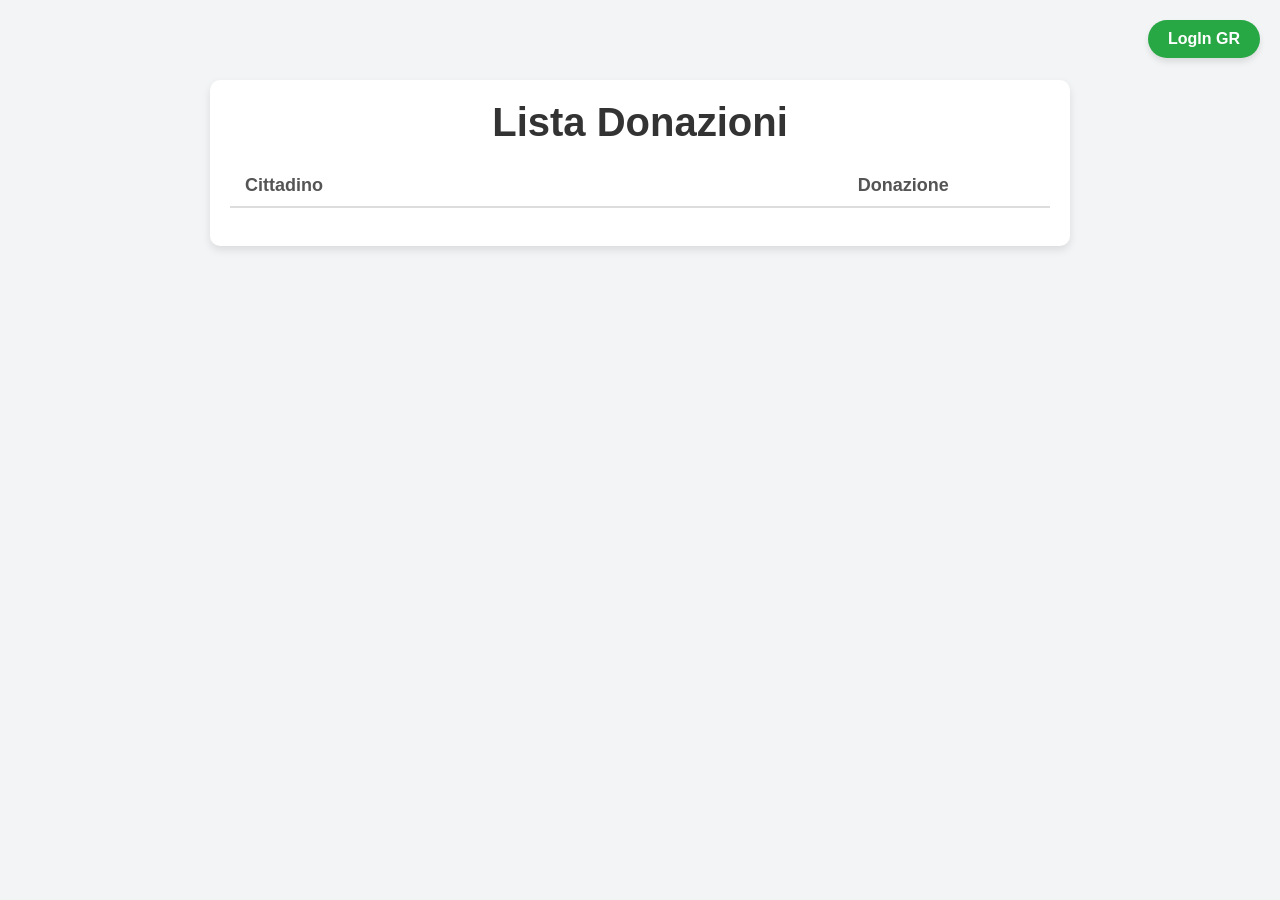
<file: index.html>
<!DOCTYPE html>
<html lang="en">
<head>
    <meta charset="UTF-8">
    <meta name="viewport" content="width=device-width, initial-scale=1.0">
    <link href="style.css" rel="stylesheet">
    <title>Lista Donazioni - GoldRelax</title>
    <link rel="icon" href="LogoGoldRelax.ico" type="image/x-icon">
</head>
<body>
    <a href="direzione.html" class="bottone-verde">LogIn GR</a>
    <div class="contenitore">
        <h1 class="listaClienti">Lista Donazioni</h1>

        <div class="intestazione">
            <span class="campo-nome">Cittadino</span>
            <span class="campo-donazione">Donazione</span>
        </div>

        <!-- Elenco Clienti -->
        <ul id="elenco-clienti" class="elenco-clienti">
            <!-- Gli elementi saranno aggiunti dinamicamente -->
        </ul>
    </div>

    <script src="script.js"></script>  <!-- Il tuo script JS -->
</body>
</html>
</file>
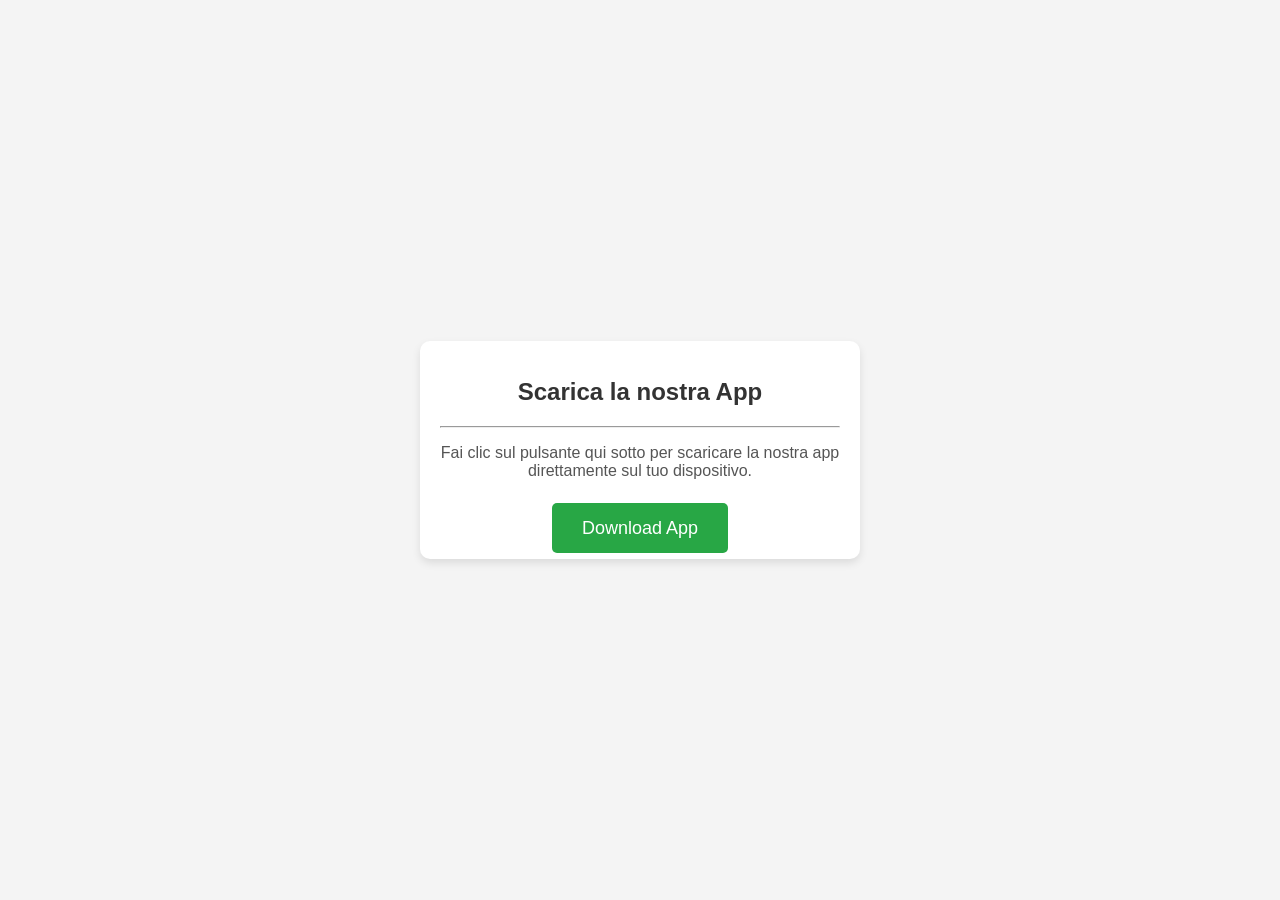
<file: app.html>
<!DOCTYPE html>
<html lang="it">
<head>
    <meta charset="UTF-8">
    <meta name="viewport" content="width=device-width, initial-scale=1.0">
    <meta http-equiv="X-UA-Compatible" content="ie=edge">
    <link rel="icon" href="LogoGoldRelax.ico" type="image/x-icon">
    <title>Download App</title>
    <style>
        body {
            font-family: Arial, sans-serif;
            background-color: #f4f4f4;
            margin: 0;
            padding: 0;
            display: flex;
            justify-content: center;
            align-items: center;
            height: 100vh;
        }

        .container {
            text-align: center;
            padding: 20px;
            background-color: #fff;
            box-shadow: 0 4px 8px rgba(0, 0, 0, 0.1);
            border-radius: 10px;
            max-width: 400px;
            width: 100%;
        }

        h1 {
            color: #333;
            font-size: 24px;
            margin-bottom: 20px;
        }

        p {
            color: #555;
            font-size: 16px;
            margin-bottom: 20px;
        }

        .download-btn {
            background-color: #28a745;
            color: #fff;
            font-size: 18px;
            padding: 15px 30px;
            border: none;
            border-radius: 5px;
            cursor: pointer;
            transition: background-color 0.3s;
            text-decoration: none;
        }

        .download-btn:hover {
            background-color: #FFD700;
        }

        /* Media query for mobile responsiveness */
        @media (max-width: 768px) {
            h1 {
                font-size: 20px;
            }

            p {
                font-size: 14px;
            }

            .download-btn {
                font-size: 16px;
                padding: 12px 25px;
            }
        }
    </style>
</head>
<body>
    <div class="container">
        <h1>Scarica la nostra App</h1><hr>
        <p>Fai clic sul pulsante qui sotto per scaricare la nostra app direttamente sul tuo dispositivo.</p><br>
        <a href="https://www.goldrelax.it/GoldRelax.apk" class="download-btn" download>Download App</a><br>
    </div>
</body>
</html>
</file>
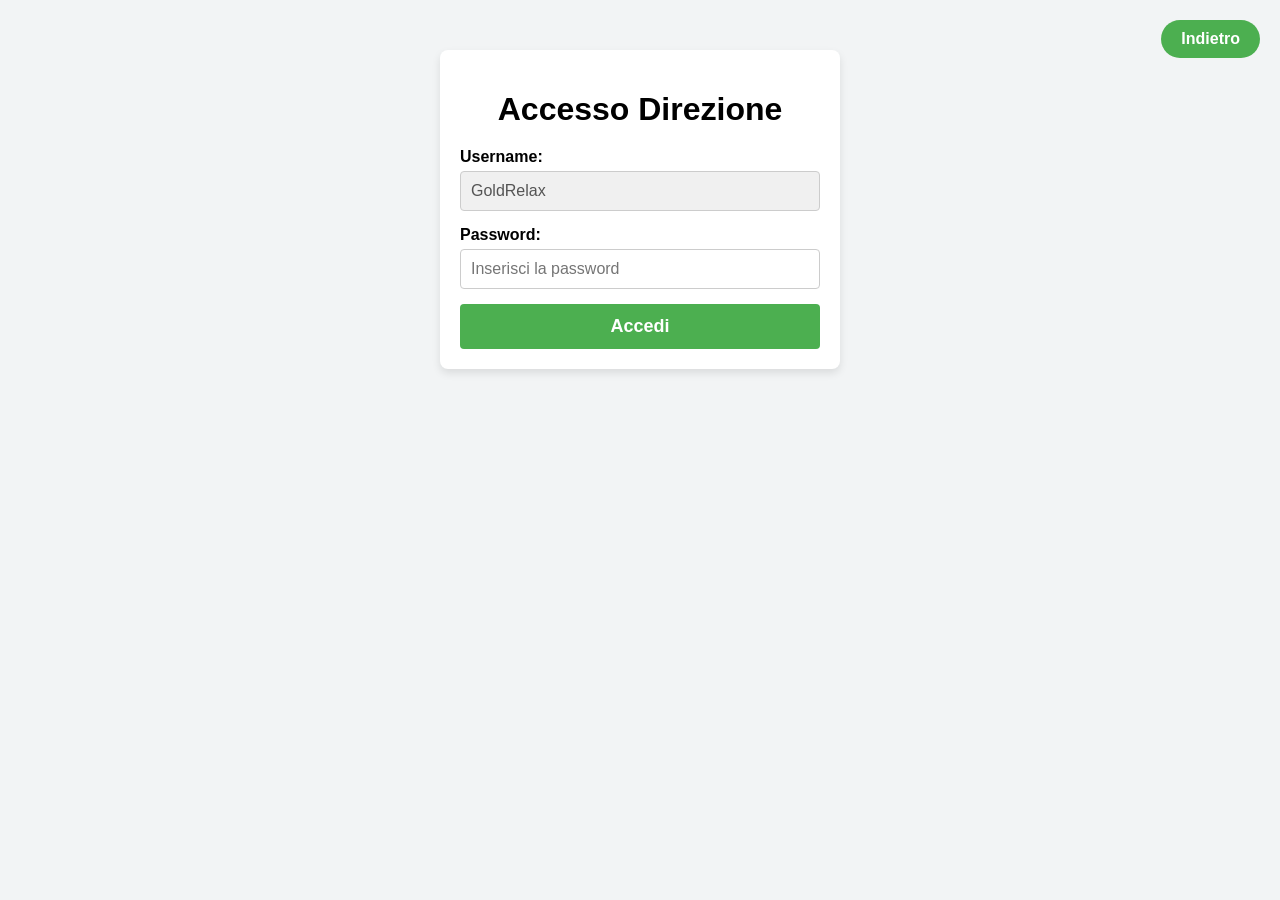
<file: direzione.html>
<!DOCTYPE html>
<html lang="it">
<head>
    <meta charset="UTF-8">
    <meta name="viewport" content="width=device-width, initial-scale=1.0">
    <link href="direzione.css" rel="stylesheet">
    <title>Direzione - GoldRelax</title>
    <link rel="icon" href="LogoGoldRelax.ico" type="image/x-icon">
</head>
<body>
    <a href="index.html" class="bottone-verde">Indietro</a>
    <div class="contenitore">
        <h1 class="listaClienti">Accesso Direzione</h1>

        <form action="javascript:void(0)" method="POST" id="form-login">
            <div class="campo">
                <label for="username">Username:</label>
                <input type="text" id="username" value="GoldRelax" disabled>
            </div>

            <div class="campo">
                <label for="password">Password:</label>
                <input type="password" id="password" placeholder="Inserisci la password" required>
            </div>

            <button type="submit" class="bottone">Accedi</button>
        </form>
    </div>
</body>
</html>
</file>
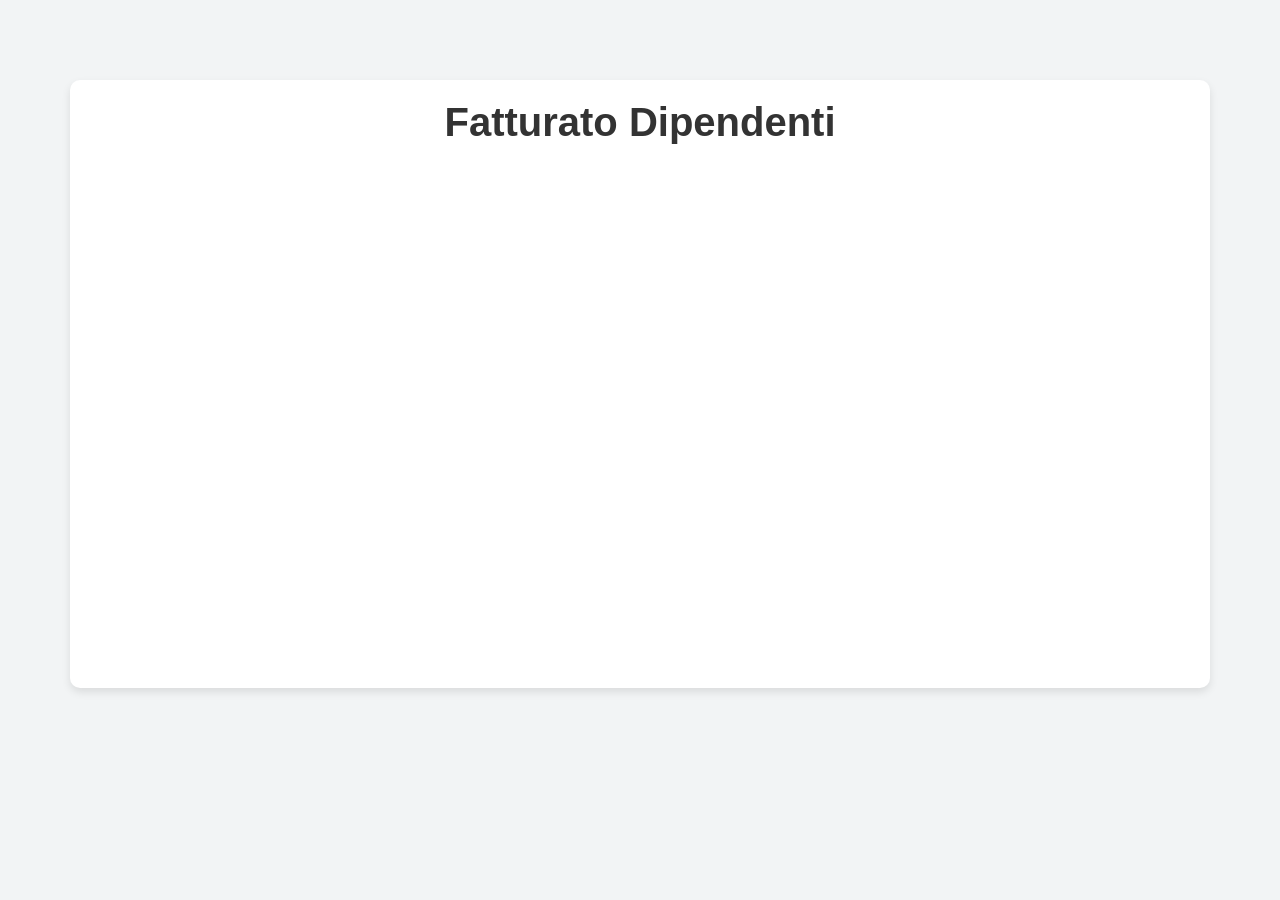
<file: fatturato.html>
<!DOCTYPE html>
<html lang="en">
<head>
    <meta charset="UTF-8">
    <meta name="viewport" content="width=device-width, initial-scale=1.0">
    <link href="fatturato.css" rel="stylesheet">
    <title>Fatturato Dipendenti - GoldRelax</title>
    <link rel="icon" href="LogoGoldRelax.ico" type="image/x-icon">
</head>
<body>
    <div class="contenitore">
        <h1 class="fatturato">Fatturato Dipendenti</h1>
        <center><iframe width="840" height="519" seamless frameborder="0" scrolling="no" src="https://docs.google.com/spreadsheets/d/e/2PACX-1vRlP20BH8Jk2bk8x_gWLGK8-v4jc5IBhOBhaYH278rplykQB_MTFdPukPitJl9qvFGBAMP934DKK4nK/pubchart?oid=1367550440&amp;format=interactive"></iframe></center>
    </div>
</body>
</html>
</file>
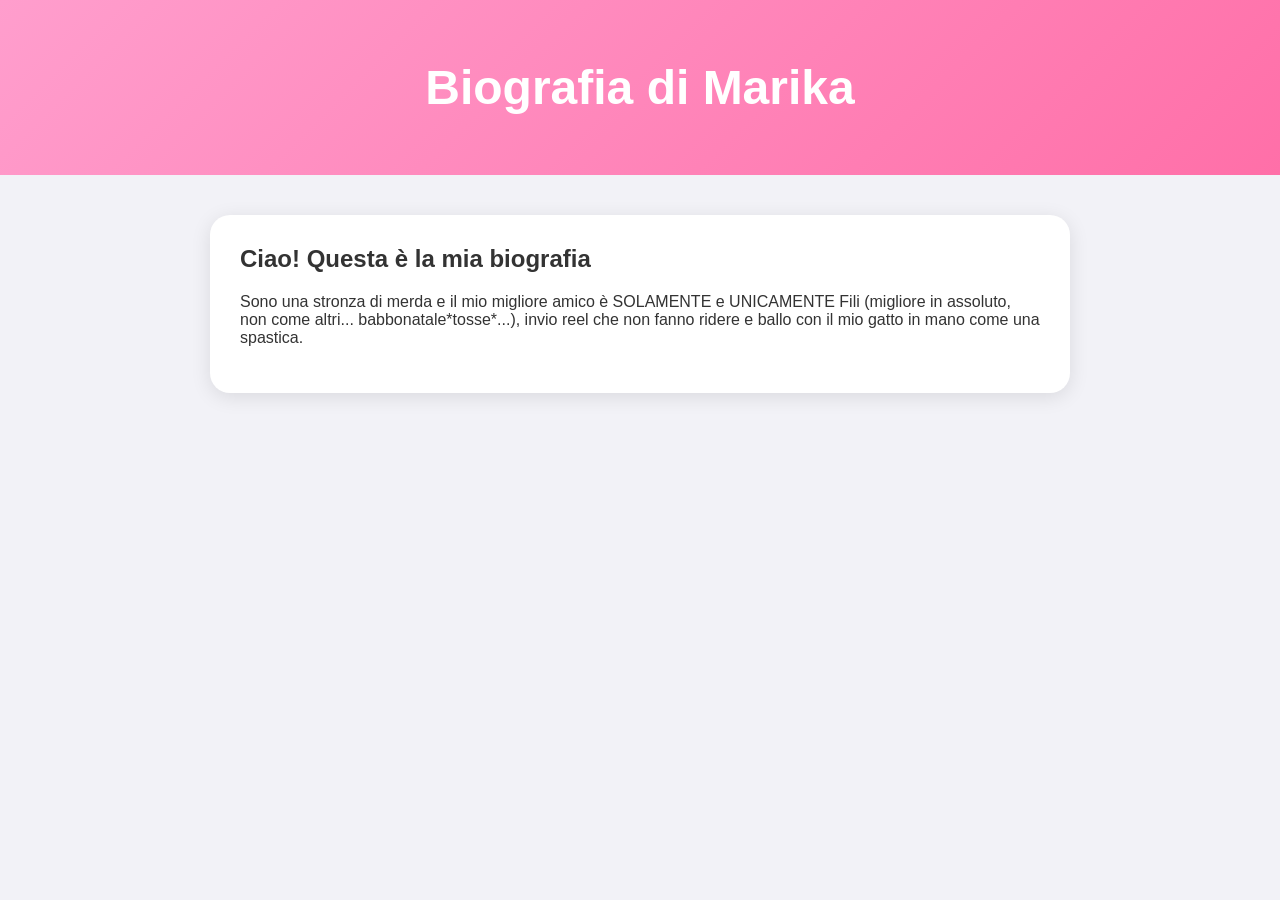
<file: marika.html>
<!DOCTYPE html>
<html lang="it">
<head>
    <meta charset="UTF-8">
    <meta name="viewport" content="width=device-width, initial-scale=1.0">
    <title>Biografia di Marika</title>
    <style>
        body {
            margin: 0;
            font-family: Arial, Helvetica, sans-serif;
            background: #f2f2f7;
            color: #333;
        }
        .header {
            background: linear-gradient(135deg, #ff9ecd, #ff6fa8);
            padding: 60px 20px;
            text-align: center;
            color: white;
        }
        .header h1 {
            margin: 0;
            font-size: 3rem;
        }
        .container {
            max-width: 800px;
            margin: 40px auto;
            background: white;
            padding: 30px;
            border-radius: 20px;
            box-shadow: 0 4px 20px rgba(0,0,0,0.1);
        }
        h2 {
            margin-top: 0;
        }
            @media (max-width: 600px) {
            .header h1 { font-size: 2.2rem; }
            .container { margin: 20px; padding: 20px; }
        }
    </style>
</head>
<body>
    <div class="header">
        <h1>Biografia di Marika</h1>
    </div>

    <div class="container">
        <h2>Ciao! Questa è la mia biografia</h2>
        <p>Sono una stronza di merda e il mio migliore amico è SOLAMENTE e UNICAMENTE Fili (migliore in assoluto, non come altri... babbonatale*tosse*...), invio reel che non fanno ridere e ballo con il mio gatto in mano come una spastica.</p>
    </div>
</body>
</html>
</file>
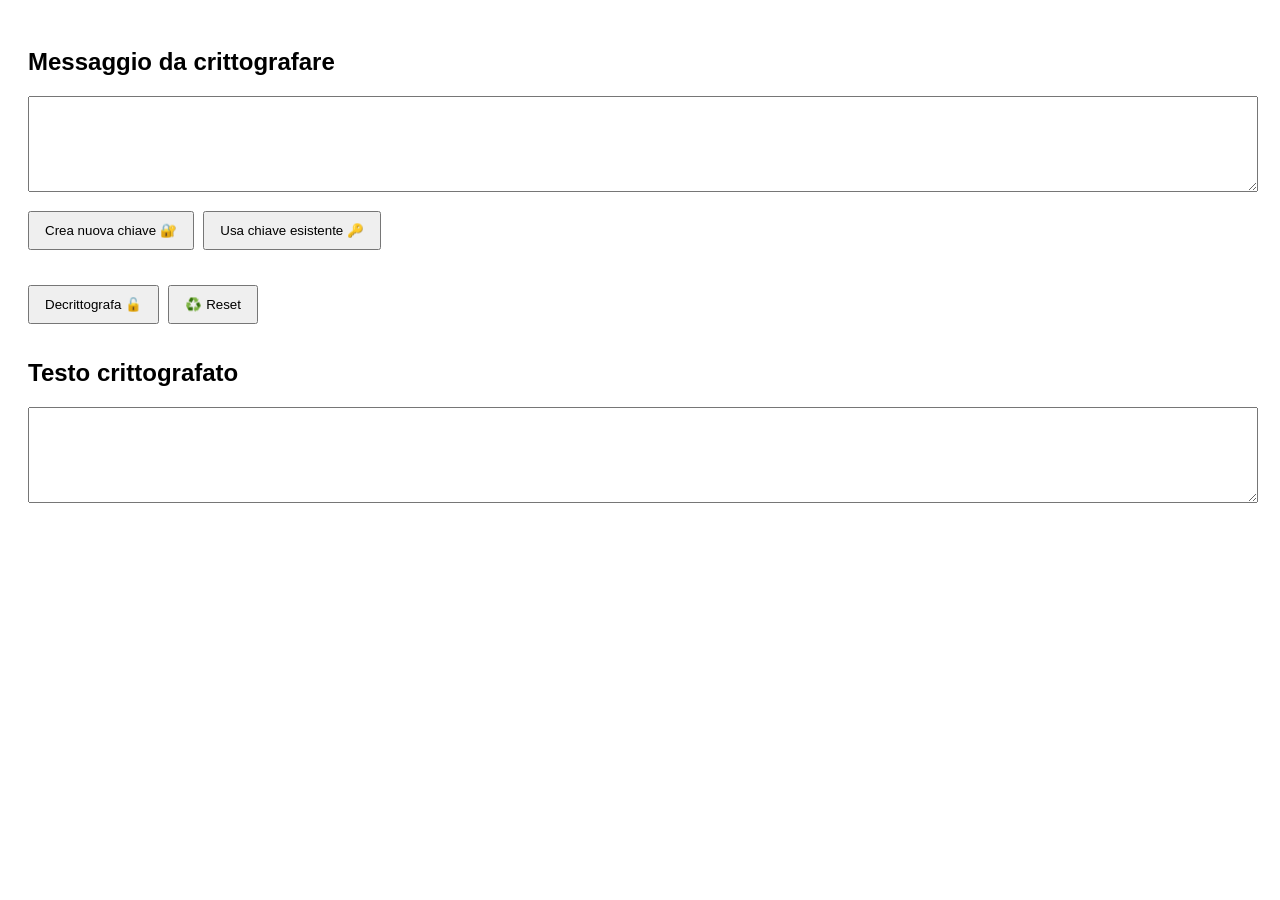
<file: segreto.html>
<!DOCTYPE html>
<html lang="it">
<head>
<meta charset="UTF-8">
<meta name="viewport" content="width=device-width, initial-scale=1.0">
<title>Crittografia Testo</title>
<style>
body { font-family: Arial, sans-serif; padding: 20px; }
textarea { width: 100%; margin-bottom: 10px; }
button { margin: 5px 5px 15px 0; padding: 10px 15px; }
#keyOptions { margin-bottom: 15px; }
</style>
</head>
<body>
<h2>Messaggio da crittografare</h2>
<textarea id="inputText" rows="6"></textarea>
<br>

<div id="keyOptions">
    <button onclick="encryptWithNewKey()">Crea nuova chiave 🔐</button>
    <button onclick="encryptWithExistingKey()">Usa chiave esistente 🔑</button>
</div>

<button onclick="decryptMessage()">Decrittografa 🔓</button>
<button onclick="resetPage()">♻️ Reset</button>

<h2>Testo crittografato</h2>
<textarea id="outputText" rows="6"></textarea>
<br>
<input type="file" id="keyFile" style="display:none">

<script>
// ---------------- Utils Base64 <-> ArrayBuffer ----------------
function arrayBufferToBase64(buffer) {
    let binary = '';
    const bytes = new Uint8Array(buffer);
    const chunkSize = 0x8000;
    for (let i = 0; i < bytes.length; i += chunkSize) {
        const chunk = bytes.subarray(i, i + chunkSize);
        binary += String.fromCharCode(...chunk);
    }
    return btoa(binary);
}

function base64ToArrayBuffer(base64) {
    const binary = atob(base64);
    const len = binary.length;
    const bytes = new Uint8Array(len);
    for (let i = 0; i < len; i++) {
        bytes[i] = binary.charCodeAt(i);
    }
    return bytes.buffer;
}

// ---------------- Key Functions ----------------
async function generateKey() {
    return window.crypto.subtle.generateKey(
        { name: "AES-GCM", length: 256 },
        true,
        ["encrypt", "decrypt"]
    );
}

async function exportKey(key) {
    const raw = await window.crypto.subtle.exportKey("raw", key);
    const blob = new Blob([raw], {type: "application/octet-stream"});
    const url = URL.createObjectURL(blob);
    const a = document.createElement("a");
    a.href = url;
    a.download = "key.key";
    document.body.appendChild(a);
    a.click();
    document.body.removeChild(a);
}

async function importKey(file) {
    const arrayBuffer = await file.arrayBuffer();
    return window.crypto.subtle.importKey(
        "raw",
        arrayBuffer,
        { name: "AES-GCM" },
        true,
        ["encrypt", "decrypt"]
    );
}

function selectFile() {
    return new Promise((resolve) => {
        const input = document.getElementById("keyFile");
        input.onchange = () => resolve(input.files[0]);
        input.click();
    });
}

// ---------------- Encryption Functions ----------------
async function performEncryption(key) {
    const text = document.getElementById("inputText").value;
    if (!text) { alert("Inserisci un messaggio"); return; }

    const enc = new TextEncoder();
    const iv = window.crypto.getRandomValues(new Uint8Array(12));
    const ciphertext = await window.crypto.subtle.encrypt(
        { name: "AES-GCM", iv: iv },
        key,
        enc.encode(text)
    );

    const combined = new Uint8Array(iv.byteLength + ciphertext.byteLength);
    combined.set(iv, 0);
    combined.set(new Uint8Array(ciphertext), iv.byteLength);

    document.getElementById("outputText").value = arrayBufferToBase64(combined);
}

// ---------------- Encryption Handlers ----------------
async function encryptWithNewKey() {
    const key = await generateKey();
    await exportKey(key);
    await performEncryption(key);
}

async function encryptWithExistingKey() {
    const file = await selectFile();
    if (!file) return;
    const key = await importKey(file);
    await performEncryption(key);
}

// ---------------- Decryption ----------------
async function decryptMessage() {
    const text = document.getElementById("outputText").value;
    if (!text) { alert("Inserisci il testo crittografato"); return; }

    const file = await selectFile();
    if (!file) return;
    const key = await importKey(file);

    try {
        const combinedBuffer = base64ToArrayBuffer(text);
        const combined = new Uint8Array(combinedBuffer);
        const iv = combined.slice(0, 12);
        const data = combined.slice(12);

        const decrypted = await window.crypto.subtle.decrypt(
            { name: "AES-GCM", iv: iv },
            key,
            data
        );

        document.getElementById("inputText").value = new TextDecoder().decode(decrypted);
        alert("Decrittografia completata!");
    } catch(e) {
        alert("Errore nella decrittografia: " + e);
    }
}

// ---------------- Reset ----------------
function resetPage() {
    location.reload();
}
</script>
</body>
</html>
</file>
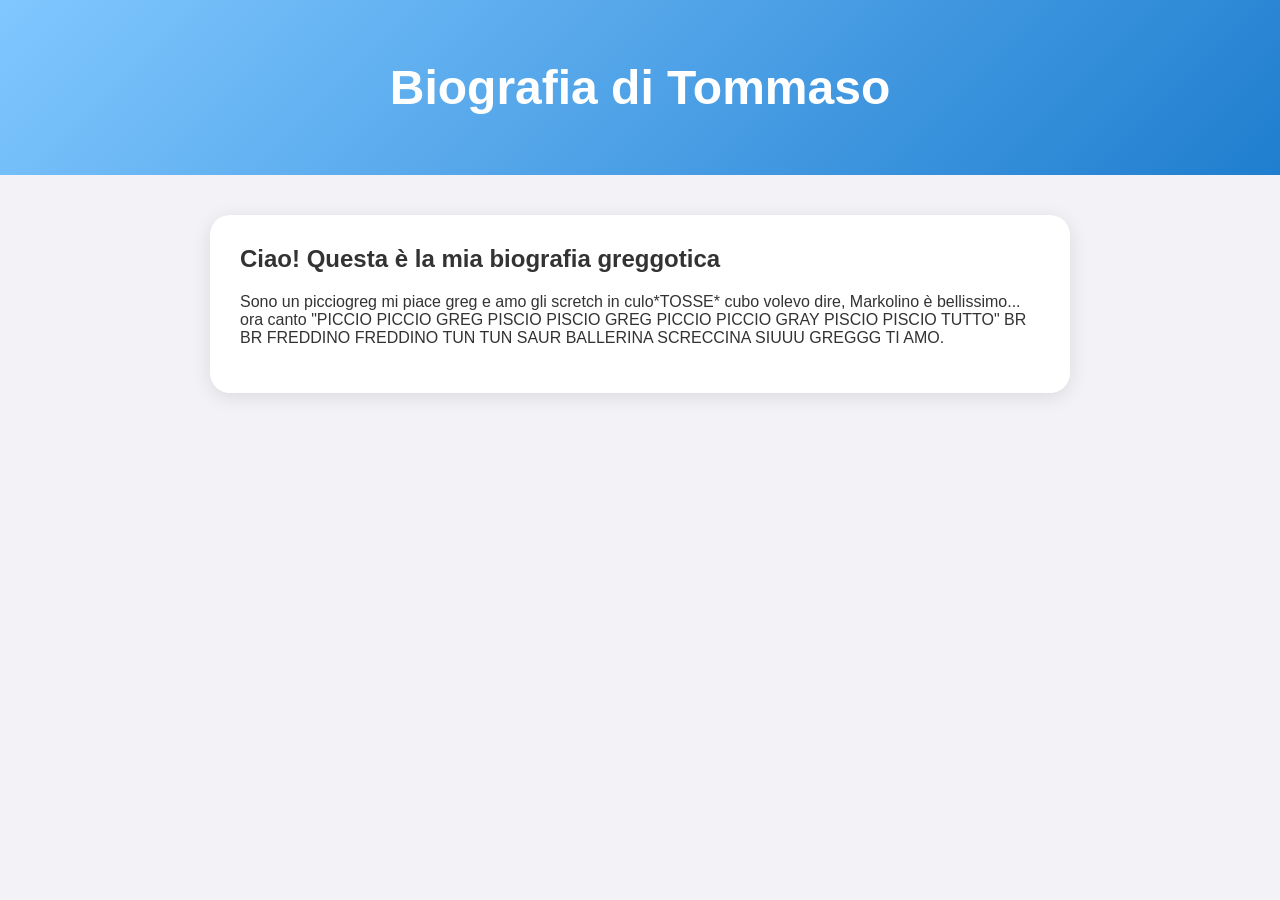
<file: tommaso.html>
<!DOCTYPE html>
<html lang="it">
<head>
    <meta charset="UTF-8">
    <meta name="viewport" content="width=device-width, initial-scale=1.0">
    <title>Biografia di Tommaso</title>
    <style>
        body {
            margin: 0;
            font-family: Arial, Helvetica, sans-serif;
            background: #f2f2f7;
            color: #333;
        }
        .header {
            background: linear-gradient(135deg, #80c7ff, #1f7ecf);
            padding: 60px 20px;
            text-align: center;
            color: white;
        }
        .header h1 {
            margin: 0;
            font-size: 3rem;
        }
        .container {
            max-width: 800px;
            margin: 40px auto;
            background: white;
            padding: 30px;
            border-radius: 20px;
            box-shadow: 0 4px 20px rgba(0,0,0,0.1);
        }
        h2 {
            margin-top: 0;
        }
            @media (max-width: 600px) {
            .header h1 { font-size: 2.2rem; }
            .container { margin: 20px; padding: 20px; }
        }
    </style>
</head>
<body>
    <div class="header">
        <h1>Biografia di Tommaso</h1>
    </div>

    <div class="container">
        <h2>Ciao! Questa è la mia biografia greggotica</h2>
        <p>Sono un picciogreg mi piace greg e amo gli scretch in culo*TOSSE* cubo volevo dire, Markolino è bellissimo... ora canto "PICCIO PICCIO GREG PISCIO PISCIO GREG PICCIO PICCIO GRAY PISCIO PISCIO TUTTO" BR BR FREDDINO FREDDINO TUN TUN SAUR BALLERINA SCRECCINA SIUUU GREGGG TI AMO.</p>
    </div>
</body>
</html>
</file>
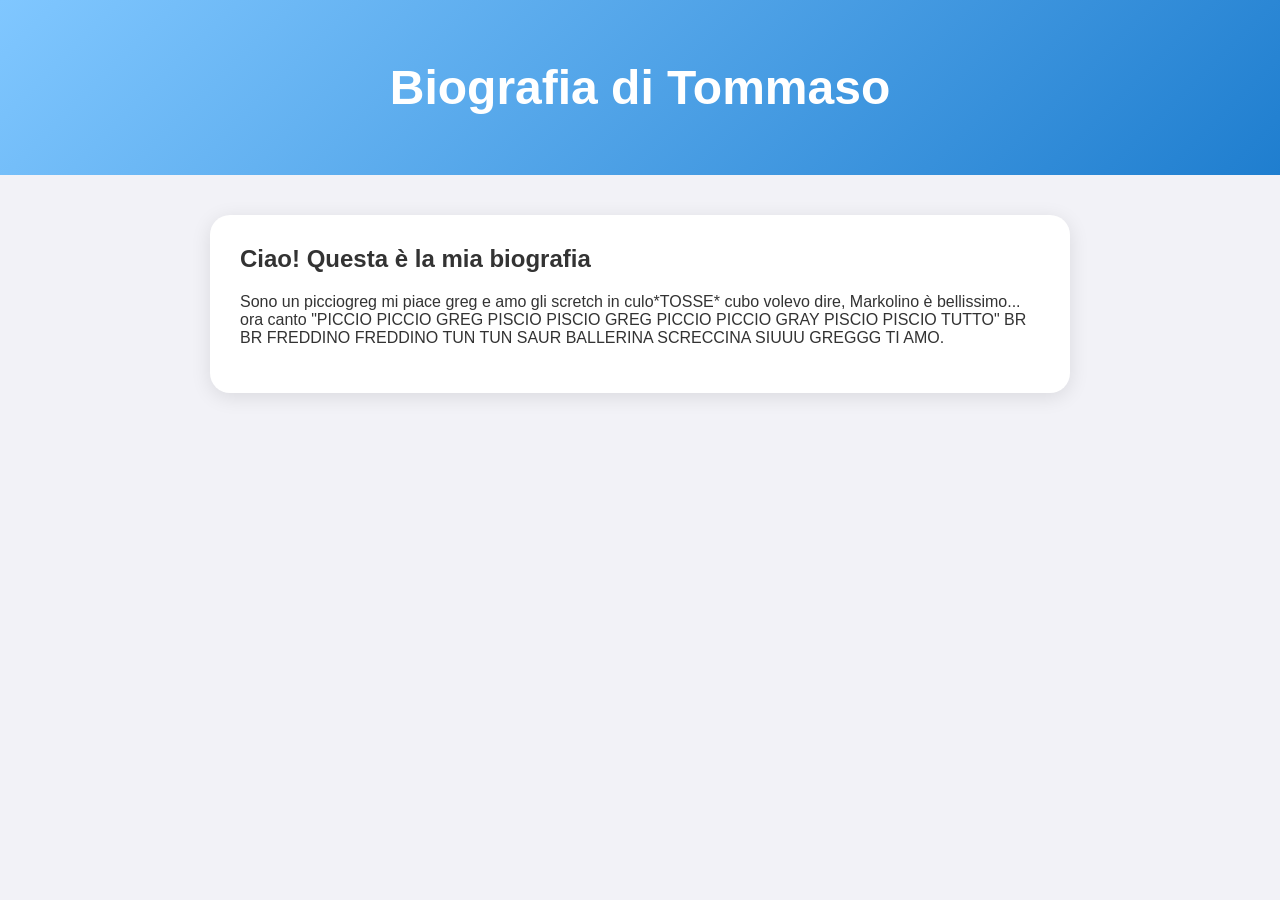
<file: tommato.html>
<!DOCTYPE html>
<html lang="it">
<head>
    <meta charset="UTF-8">
    <meta name="viewport" content="width=device-width, initial-scale=1.0">
    <title>Biografia di Tommaso</title>
    <style>
        body {
            margin: 0;
            font-family: Arial, Helvetica, sans-serif;
            background: #f2f2f7;
            color: #333;
        }
        .header {
            background: linear-gradient(135deg, #80c7ff, #1f7ecf);
            padding: 60px 20px;
            text-align: center;
            color: white;
        }
        .header h1 {
            margin: 0;
            font-size: 3rem;
        }
        .container {
            max-width: 800px;
            margin: 40px auto;
            background: white;
            padding: 30px;
            border-radius: 20px;
            box-shadow: 0 4px 20px rgba(0,0,0,0.1);
        }
        h2 {
            margin-top: 0;
        }
            @media (max-width: 600px) {
            .header h1 { font-size: 2.2rem; }
            .container { margin: 20px; padding: 20px; }
        }
    </style>
</head>
<body>
    <div class="header">
        <h1>Biografia di Tommaso</h1>
    </div>

    <div class="container">
        <h2>Ciao! Questa è la mia biografia</h2>
        <p>Sono un picciogreg mi piace greg e amo gli scretch in culo*TOSSE* cubo volevo dire, Markolino è bellissimo... ora canto "PICCIO PICCIO GREG PISCIO PISCIO GREG PICCIO PICCIO GRAY PISCIO PISCIO TUTTO" BR BR FREDDINO FREDDINO TUN TUN SAUR BALLERINA SCRECCINA SIUUU GREGGG TI AMO.</p>
    </div>
</body>
</html>
</file>
<file: style.css>
/* Stile generale */
body {
    background-color: #F2F4F5; /* Sfondo grigio chiaro */
    font-family: Arial, sans-serif;
    margin: 0;
    padding: 0;
    display: flex;
    flex-direction: column;
    align-items: center;
}

/* Bottone verde */
.bottone-verde {
    position: absolute;
    top: 20px; /* Spazio dall'alto */
    right: 20px; /* Spazio dalla destra */
    background-color: #28a745; /* Verde */
    color: #ffffff; /* Testo bianco */
    text-decoration: none;
    padding: 10px 20px;
    font-size: 16px;
    border-radius: 20px; /* Bordi arrotondati */
    font-weight: bold;
    transition: background-color 0.3s ease; /* Effetto hover */
    box-shadow: 0 4px 6px rgba(0, 0, 0, 0.1); /* Ombreggiatura */
}

.bottone-verde:hover {
    background-color: #FFD700; /* Verde scuro */
}

/* Contenitore principale */
.contenitore {
    background-color: #ffffff; /* Bianco */
    padding: 20px;
    border-radius: 10px; /* Bordi arrotondati */
    box-shadow: 0 4px 8px rgba(0, 0, 0, 0.1); /* Ombreggiatura */
    width: 820px;
    margin-top: 80px; /* Sposta il contenitore sotto il bottone */
    position: relative;
}

/* Titolo */
.listaClienti {
    margin: 0;
    font-family: 'Comic Sans MS', cursive, sans-serif;
    font-size: 40px;
    text-align: center;
    color: #333;
}

/* Intestazione */
.intestazione {
    display: flex;
    justify-content: space-between;
    font-size: 18px;
    font-weight: bold;
    color: #555;
    padding: 10px 15px;
    border-bottom: 2px solid #ddd; /* Linea di separazione */
    margin-top: 20px;
}

.campo-nome {
    flex: 2;
    text-align: left;
}

.campo-numero,
.campo-donazione {
    flex: 1;
    text-align: center;
}

/* Elenco */
.elenco-clienti {
    list-style: none; /* Rimuove i punti */
    padding: 0;
    margin-top: 10px;
    font-size: 18px;
    color: #555;
}

.elenco-clienti li {
    display: flex;
    justify-content: space-between;
    align-items: center;
    padding: 10px 15px;
    border-bottom: 1px solid #ddd; /* Separatore */
}

.elenco-clienti li:last-child {
    border-bottom: none; /* Rimuove il bordo dall'ultimo elemento */
}

.nome {
    flex: 2;
    text-align: left;
}

.numero,
.totale {
    flex: 1;
    text-align: center;
}

/* Responsività */
@media (max-width: 600px) {
    .contenitore {
        width: 90%;
        padding: 15px;
    }

    .intestazione {
        flex-direction: column;
        align-items: flex-start;
    }

    .campo-nome,
    .campo-numero,
    .campo-donazione {
        text-align: left;
    }

    .elenco-clienti li {
        flex-direction: column;
        align-items: flex-start;
    }

    .numero,
    .totale {
        text-align: left;
    }
}
</file>
<file: direzione.css>
/* Stili generali */
body {
    background-color: #F2F4F5;
    font-family: Arial, sans-serif;
    margin: 0;
    padding: 0;
}

.contenitore {
    background-color: white;
    margin: 50px auto;
    width: 100%;
    max-width: 400px; /* Imposta una larghezza massima */
    padding: 20px;
    border-radius: 8px;
    box-shadow: 0 4px 8px rgba(0, 0, 0, 0.1);
    box-sizing: border-box;
    position: relative; /* Necessario per il posizionamento assoluto del pulsante */
}

.listaClienti {
    font-family: 'Comic Sans MS', cursive, sans-serif;
    font-size: 32px;
    text-align: center;
    margin-bottom: 20px;
}

.campo {
    margin-bottom: 15px;
}

label {
    display: block;
    margin-bottom: 5px;
    font-weight: bold;
}

input[type="text"],
input[type="password"] {
    width: 100%;  /* Occupa tutta la larghezza */
    padding: 10px;
    font-size: 16px;
    border: 1px solid #ccc;
    border-radius: 4px;
    box-sizing: border-box;  /* Assicura che il padding non influenzi la larghezza */
}

input[type="text"]:disabled {
    background-color: #f0f0f0;
    cursor: not-allowed; /* Mostra che il campo è disabilitato */
}

button {
    width: 100%;
    padding: 12px;
    background-color: #4CAF50;
    color: white;
    font-size: 18px;
    border: none;
    border-radius: 4px;
    cursor: pointer;
    font-weight: bold; /* Rende il testo del pulsante in grassetto */
    box-sizing: border-box;
}

button:hover {
    background-color: #FFD700;
}

/* Bottone per tornare indietro */
.bottone-verde {
    display: inline-block;
    background-color: #4CAF50;
    color: white;
    padding: 10px 20px;
    font-size: 16px;
    text-decoration: none;
    border-radius: 20px;
    position: absolute;  /* Posiziona il bottone rispetto al contenitore */
    top: 20px;
    right: 20px; /* Sposta il bottone a destra */
    font-weight: bold; /* Rende il testo del pulsante in grassetto */
}

.bottone-verde:hover {
    background-color: #FFD700;
}

/* Sezione nascosta che apparirà dopo il login corretto */
.pagina-nascosta {
    margin-top: 20px;
    text-align: center;
    display: none; /* Di default è nascosta */
}

/* Media Queries per dispositivi mobili */
@media (max-width: 600px) {
    body {
        margin: 0;
        padding: 0;
    }

    .contenitore {
        margin: 10px; /* Meno margine sui dispositivi piccoli */
        width: 100%;  /* Occupa tutta la larghezza disponibile */
        padding: 15px;  /* Riduci il padding per dispositivi mobili */
    }

    .listaClienti {
        font-size: 24px;  /* Riduci la dimensione del titolo su schermi piccoli */
    }

    label {
        font-size: 14px;  /* Riduci la dimensione dei label */
    }

    .campo {
        margin-bottom: 10px; /* Riduci lo spazio tra i campi */
    }

    input[type="text"],
    input[type="password"] {
        font-size: 14px;  /* Riduci la dimensione del font nei campi di input */
        padding: 8px;  /* Riduci il padding dei campi */
    }

    button {
        font-size: 16px;  /* Riduci la dimensione del bottone */
        padding: 10px;  /* Riduci il padding del bottone */
    }

    .bottone-verde {
        top: 10px; /* Posiziona il bottone un po' più in alto su dispositivi piccoli */
        right: 10px; /* Posiziona più vicino al bordo destro su dispositivi piccoli */
    }
}

/* Media Queries per dispositivi mobili */
@media (max-width: 600px) {
    body {
        margin: 0;
        padding: 0;
    }

    .contenitore {
        margin: 10px; /* Margine ridotto */
        width: 100%;  /* Massimizza l'uso dello spazio disponibile */
        padding: 15px;  /* Riduci il padding */
        box-shadow: 0 2px 4px rgba(0, 0, 0, 0.1); /* Meno ombra */
    }

    .listaClienti {
        font-size: 24px;  /* Font più piccolo per adattarsi */
    }

    label {
        font-size: 14px;  /* Testo delle etichette più piccolo */
    }

    .campo {
        margin-bottom: 10px; /* Minore spazio tra i campi */
    }

    input[type="text"],
    input[type="password"] {
        font-size: 14px;  /* Font più piccolo */
        padding: 8px;  /* Riduci il padding */
    }

    button {
        font-size: 16px;  /* Bottoni più piccoli */
        padding: 10px;  /* Riduci il padding */
    }

    .bottone-verde {
        top: 10px; /* Avvicina il bottone al bordo superiore */
        right: 10px; /* Riduce la distanza dal bordo destro */
        padding: 8px 16px; /* Bottoni più piccoli */
        font-size: 14px; /* Font più piccolo */
    }
}

/* Media Queries per dispositivi molto piccoli */
@media (max-width: 400px) {
    .contenitore {
        margin: 5px; /* Margine minimo */
        padding: 10px; /* Riduci il padding */
    }

    .listaClienti {
        font-size: 20px;  /* Font ancora più piccolo */
    }

    label {
        font-size: 12px;  /* Testo ancora più piccolo */
    }

    input[type="text"],
    input[type="password"] {
        font-size: 12px;  /* Font ridotto */
        padding: 6px;  /* Riduci il padding */
    }

    button {
        font-size: 14px;  /* Font del bottone più piccolo */
        padding: 8px;  /* Riduci il padding */
    }

    .bottone-verde {
        padding: 6px 12px; /* Adatta il padding per dispositivi piccoli */
        font-size: 12px; /* Font più piccolo */
    }
}
</file>
<file: fatturato.css>
/* Stile generale */
body {
    background-color: #F2F4F5; /* Sfondo grigio chiaro */
    font-family: Arial, sans-serif;
    margin: 0;
    padding: 0;
    display: flex;
    flex-direction: column;
    align-items: center;
}

/* Contenitore principale */
.contenitore {
    background-color: #ffffff; /* Bianco */
    padding: 20px;
    border-radius: 10px; /* Bordi arrotondati */
    box-shadow: 0 4px 8px rgba(0, 0, 0, 0.1); /* Ombreggiatura */
    width: 1100px;
    margin-top: 80px; /* Sposta il contenitore sotto il bottone */
    position: relative;
}

/* Titolo */
.fatturato {
    margin: 0;
    font-family: 'Comic Sans MS', cursive, sans-serif;
    font-size: 40px;
    text-align: center;
    color: #333;
}

/* Adattamento per dispositivi mobili */
@media (max-width: 600px) {
    .contenitore {
        width: 1100px;
        padding: 15px;
    }
    .contenitore > * {
        margin-left: 350px; /* Sposta il contenuto un po' più a destra */
    }
}
</file>
